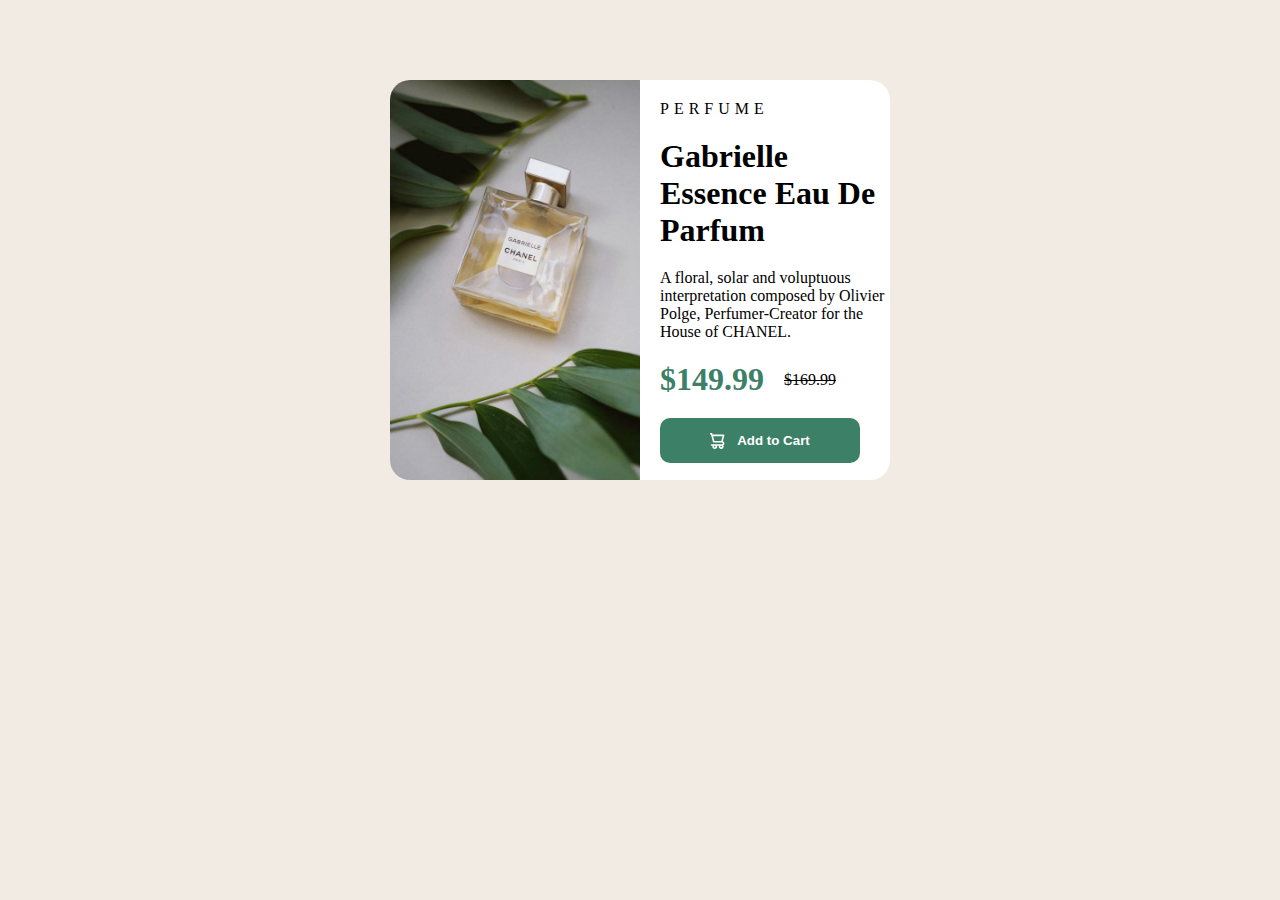
<file: index.html>
<!DOCTYPE html>
<html lang="en">
<head>
    <meta charset="UTF-8">
    <meta name="viewport" content="width=device-width, initial-scale=1.0">
    <title>Document</title>
    <link rel="stylesheet" href="./style.css">
</head>
<body>
    <div class="parent">
        <div class="img-div">
             <img src="./images/image-product-desktop.jpg" alt="">
        </div>
        <div class="text-div">
            <p class="first-p">Perfume</p>
            <h1>Gabrielle  Essence Eau  De Parfum</h1>
            <p>A floral, solar and voluptuous interpretation composed by  Olivier Polge, 
                Perfumer-Creator  for the House of CHANEL.
            </p>
            <div class="money">
                <h1>$149.99</h1>
                <del>$169.99</del>
            </div>
            <button class="only-btn">
                <img src="./images/icon-cart.svg" alt="">
                Add to Cart
            </button>
        </div>
    </div>
</body>
</html>
</file>
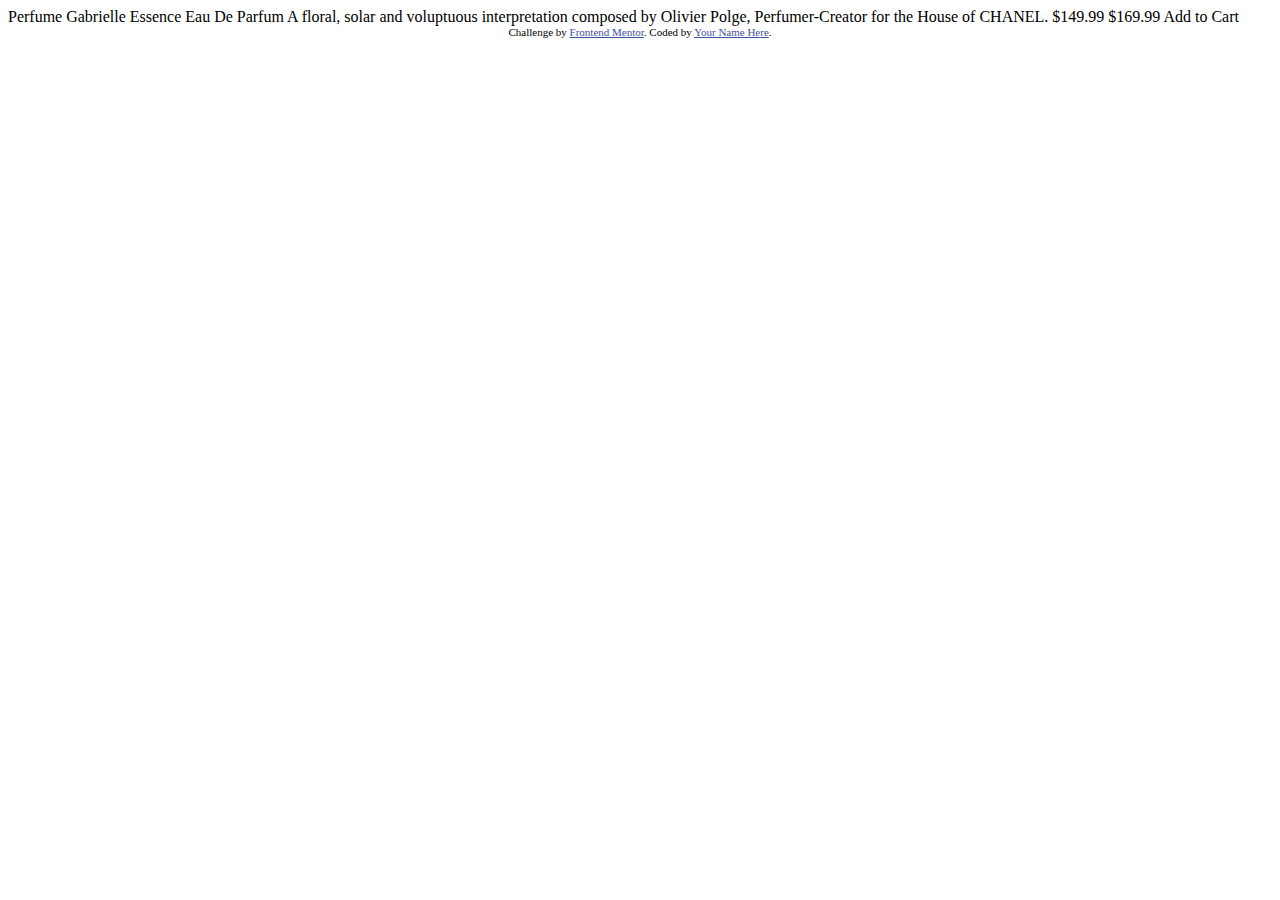
<file: product-preview-card-component-main/sss.html>
<!DOCTYPE html>
<html lang="en">
<head>
  <meta charset="UTF-8">
  <meta name="viewport" content="width=device-width, initial-scale=1.0"> <!-- displays site properly based on user's device -->

  <link rel="icon" type="image/png" sizes="32x32" href="./images/favicon-32x32.png">
  
  <title>Frontend Mentor | Product preview card component</title>

  <!-- Feel free to remove these styles or customise in your own stylesheet 👍 -->
  <style>
    .attribution { font-size: 11px; text-align: center; }
    .attribution a { color: hsl(228, 45%, 44%); }
  </style>
</head>
<body>

  Perfume

  Gabrielle Essence Eau De Parfum

  A floral, solar and voluptuous interpretation composed by Olivier Polge, 
  Perfumer-Creator for the House of CHANEL.

  $149.99
  $169.99

  Add to Cart
  
  <div class="attribution">
    Challenge by <a href="https://www.frontendmentor.io?ref=challenge" target="_blank">Frontend Mentor</a>. 
    Coded by <a href="#">Your Name Here</a>.
  </div>
</body>
</html>
</file>
<file: style.css>
*{
    margin: 0;
    padding: 0;
    box-sizing: border-box;
}
body{
    background-color: hsl(30, 38%, 92%);
}
.img-div img{
    width: 250px;
    height: 400px;
    border-top-left-radius: 20px;
    border-bottom-left-radius: 20px;
}
.parent{
    display: flex;
    justify-content: center;
    margin-top: 80px;
}
.text-div{
    width: 250px;
    height: 400px;
    display: flex;
    flex-direction: column;
    gap: 20px;
    padding-left: 20px;
    padding-top: 20px;
    background-color: white;
    border-top-right-radius: 20px;
    border-bottom-right-radius: 20px;
}
.first-p{
    text-transform: uppercase;
    letter-spacing: 5px;
}
.money{
    display: flex;
    gap: 20px;
    align-items: center;
}
.money h1{
    color: hsl(158, 36%, 37%);
}
.only-btn{
    width: 200px;
    height: 45px;
    background-color: hsl(158, 36%, 37%);
    border: none;
    border-radius: 10px;
    color: white;
    display: flex;
    gap: 12px;
    align-items: center;
    justify-content: center;
    font-weight: 800;
    cursor: pointer;
}
.only-btn:hover{
    background-color: hsl(158, 79%, 54%);
    transition: 1s ease-in;
}
@media screen and (max-width: 888px) {
    .parent{
        flex-direction: column;
        justify-content: center;
        align-items: center;
    }
    .img-div img{
        width: 350px;
        height: 250px;
        border-top-left-radius: 20px;
        border-top-right-radius: 20px;
        border-bottom-left-radius: 0px;
    }
    .text-div{
        width: 350px;
        height: 350px;
        border-top-right-radius: 0px;
        border-bottom-left-radius: 20px;
    }
    .only-btn{
        width: 300px;
    }
}
</file>
